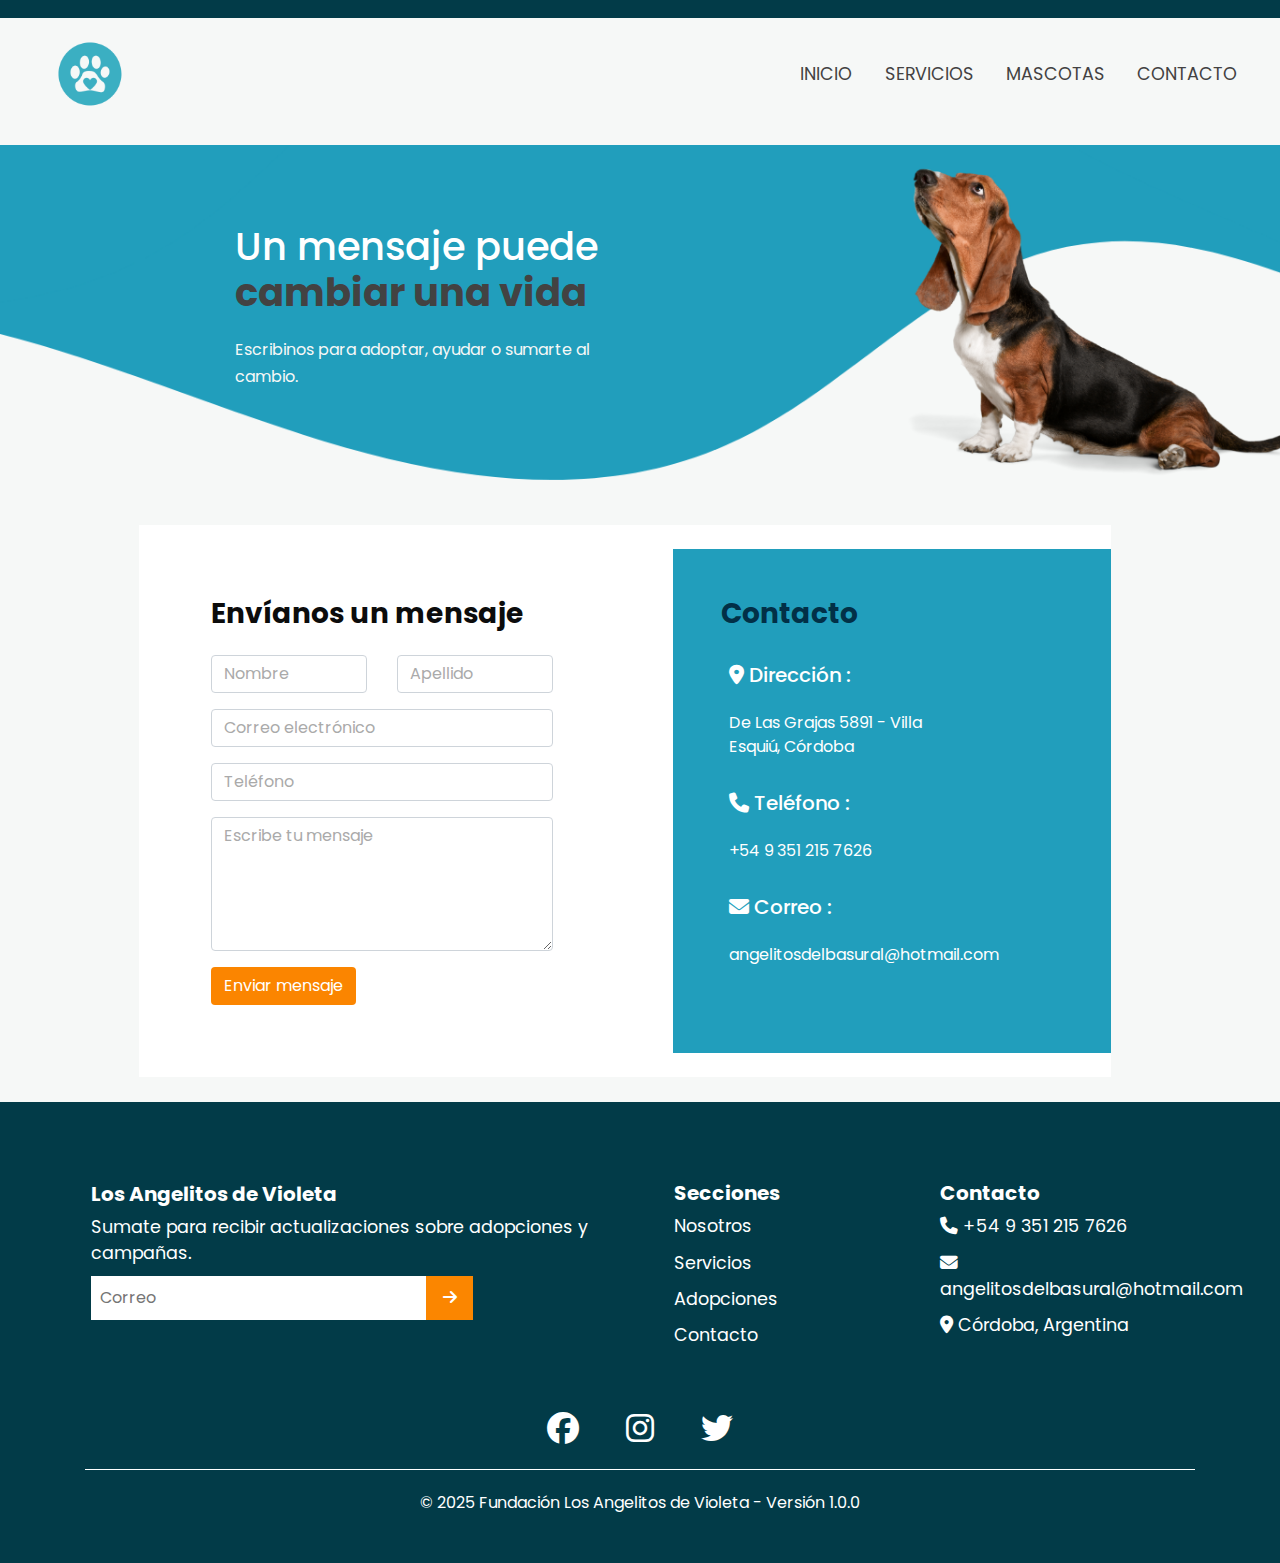
<file: contact.html>
<!DOCTYPE html>
<html>

<head>
  <!-- Basic -->
  <meta charset="utf-8" />
  <meta http-equiv="X-UA-Compatible" content="IE=edge" />
  <!-- Mobile Metas -->
  <meta name="viewport" content="width=device-width, initial-scale=1, shrink-to-fit=no" />
  <!-- Site Metas -->
  <meta name="keywords" content="" />
  <meta name="description" content="" />
  <meta name="author" content="" />

  <title>Los Agelitos de Violeta</title>
<meta name="description" content="Fundación dedicada al rescate y adopción de animales. Conocé nuestras historias, servicios y cómo podés ayudar.">

  <link rel="stylesheet" type="text/css"
    href="https://cdnjs.cloudflare.com/ajax/libs/OwlCarousel2/2.1.3/assets/owl.carousel.min.css" />

  <link rel="stylesheet" type="text/css" href="css/bootstrap.css" />


  <link href="https://fonts.googleapis.com/css?family=Dosis:400,500|Poppins:400,700&display=swap" rel="stylesheet">

  <link href="css/style.css" rel="stylesheet" />

  <link href="css/responsive.css" rel="stylesheet" />

  <link rel="stylesheet" href="https://cdnjs.cloudflare.com/ajax/libs/font-awesome/6.5.0/css/all.min.css">

</head>

<body>
  <div class="hero_area">
    <!-- header section strats -->
    <header class="header_section">
      <div class="container-fluid">
        <!-- BARRA DE NAVEGACION -->
        <nav class="navbar navbar-expand-lg custom_nav-container ">
          <a class="navbar-brand" href="index.html">
            <img id="logo" src="images/Diseño sin título.png" alt="">
          </a>
          <button class="navbar-toggler" type="button" data-toggle="collapse" data-target="#navbarSupportedContent"
            aria-controls="navbarSupportedContent" aria-expanded="false" aria-label="Toggle navigation">
            <span class="navbar-toggler-icon"></span>
          </button>

          <div class="collapse navbar-collapse" id="navbarSupportedContent">
            <div class="d-flex flex-column flex-lg-row align-items-center ml-auto">
              <ul class="navbar-nav">
                <li class="nav-item active">
                  <a class="nav-link" href="index.html">INICIO <span class="sr-only">(current)</span></a>
                </li>
                <li class="nav-item">
                  <a class="nav-link" href="service.html">SERVICIOS</a>
                </li>
                <li class="nav-item">
                  <a class="nav-link" href="pet.html">MASCOTAS</a>
                </li>
                <li class="nav-item">
                  <a class="nav-link" href="contact.html">CONTACTO</a>
                </li>
              </ul>
              <form class="form-inline my-2 my-lg-0 ml-lg-4 mb-3 mb-lg-0">
                <button class="btn my-2 my-sm-0 nav_search-btn" type="submit"></button>
              </form>
            </div>
          </div>

        </nav>
      </div>
      <!-- FIN BARRA DE NAVEGACION -->
      <section class="slider_section position-relative" data-fondo="contacto">
        <div class="container-fluid">
          <div class="row">
            <div class="col-md-4 offset-md-2">
              <div class="slider_detail-box">
                <h1>
                  Un mensaje puede
                  <span>
                    cambiar una vida
                  </span>
                </h1>
                <p>
                  Escribinos para adoptar, ayudar o sumarte al cambio.

                </p>

              </div>
            </div>

          </div>
        </div>
      </section>

      <section id="contacto" class="contact_section layout_padding">
        <div class="container-fluid" id="contenedor_formu">
          <div class="row w-100">
            <!-- Panel izquierdo con formulario (ahora es el formulario) -->
            <div class="col-md-6 form-section p-4" id="formulario">
              <div class="formulario_contenedor">
                <h3 class="mb-4"><strong>Envíanos un mensaje</strong> </h3>
                <form>
                  <div class="row mb-3">
                    <div class="col">
                      <input type="text" class="form-control" placeholder="Nombre" required>
                    </div>
                    <div class="col">
                      <input type="text" class="form-control" placeholder="Apellido" required>
                    </div>
                  </div>
                  <div class="mb-3">
                    <input type="email" class="form-control" placeholder="Correo electrónico" required>
                  </div>
                  <div class="mb-3">
                    <input type="tel" class="form-control" placeholder="Teléfono">
                  </div>
                  <div class="mb-3">
                    <textarea class="form-control" rows="5" placeholder="Escribe tu mensaje" required></textarea>
                  </div>
                  <button type="submit" class="btn contacto ">Enviar mensaje</button>
                </form>
              </div>
            </div>
      
            <!-- Panel derecho con información de contacto (ahora está en la parte de contacto) -->
            <div class="col-md-6 left-panel d-flex flex-column justify-content-center p-4" id="box">
              <div class="texto">
                <div class="info">
                  <h3 class="mb-4"><strong>Contacto</strong></h3>
                  <h5><i class="fas fa-map-marker-alt"></i> Dirección :</h5>
                  <p>De Las Grajas 5891 - Villa Esquiú, Córdoba</p>
                  <h5><i class="fas fa-phone"></i> Teléfono :</h5>
                  <p><a href="tel:+18001236879" class="text-white">+54 9 351 215 7626</a></p>
                  <h5><i class="fas fa-envelope"></i> Correo :</h5>
                  <p><a href="mailto:contact@example.com" class="text-white">angelitosdelbasural@hotmail.com</a></p>
                </div>
              </div>
            </div>
      
          </div>
        </div>
      </section>
      
 
   <!-- SECCION FOOTER -->
  <section class="info_section layout_padding2">
    <div class="container">

      <div class="row">

        <!-- Columna 1: Suscripción -->
        <div class="footer_col">
          <h5><strong>Los Angelitos de Violeta</strong></h4>
            <p>Sumate para recibir actualizaciones sobre adopciones y campañas.</p>
            <form class="subscribe_form">
              <input type="email" placeholder="Correo">
              <button type="submit">
                <i class="fas fa-arrow-right"></i>
              </button>
            </form>
        </div>

        <!-- Columna 2: Enlaces -->
        <div class="columnas_agrupadas">
          <div class="footer_col" style="flex: 1; min-width: 150px; margin: 20px;">
            <h5><strong>Secciones</strong></h5>
            <ul>
              <p><a href="#nosotros">Nosotros</a></p>
              <p><a href="#servicios">Servicios</a></p>
              <p><a href="#adopciones">Adopciones</a></p>
              <p><a href="#contacto">Contacto</a></p>
            </ul>
          </div>

          <!-- Columna 3: Contacto -->
          <div class="footer_col" style="flex: 1; min-width: 250px; margin: 20px;">
            <h5><strong>Contacto</strong></h5>
            <ul>
              <p><i class="fas fa-phone"></i> +54 9 351 215 7626</p>
              <p><i class="fas fa-envelope"></i> angelitosdelbasural@hotmail.com</p>
              <p><i class="fas fa-map-marker-alt"></i> Córdoba, Argentina</p>
            </ul>
          </div>
        </div>

      </div>

      <div id="iconos_redes_sociales">
        <a href="https://facebook.com" target="_blank">
          <i class="fab fa-facebook fa-2x"></i>
        </a>
        <a href="https://instagram.com" target="_blank">
          <i class="fab fa-instagram fa-2x"></i>
        </a>
        <a href="https://twitter.com" target="_blank">
          <i class="fab fa-twitter fa-2x"></i>
        </a>
      </div>

      <div id="derechos">
        © 2025 Fundación Los Angelitos de Violeta - Versión 1.0.0 </div>

      </div>
  </section>

  <script type="text/javascript" src="js/jquery-3.4.1.min.js"></script>
  <script type="text/javascript" src="js/bootstrap.js"></script>
  </div>

  <body>

  </body>

</html
</file>
<file: css/style.css>
body {
  font-family: "Poppins", sans-serif;
  color: #0c0c0c;
  background-color: #ffffff;
}

/* Seccion nuestros servicios y nuestra historia */
.layout_padding,
.layout_padding2 {
  padding: 2% 0;
}

/* Seccion Historias que Inspiran */
.layout_padding-bottom {
  padding-bottom: 4%;
}

/* Titulo secciones en negrita */
.custom_heading {
  color: #000000;
}

/* Titulo secciones en negrita */
.custom_heading span {
  color: #fb8500;
}

/* con before agregamos la linea azul antes de la navbar */
.hero_area::before {
  content: "";
  position: absolute;
  width: 100%;
  height: 2%;
  background-color: #023b48;
}

/* contenedor general de la navbar */
.header_section {
  background-color: #f6f8f7;
  padding-top: 1%;
}

/* contenedor de la navbar */
.header_section .container-fluid {
  padding-right: 2%;
  padding-left: 2%;
}

/* Botones navbar */
.navbar-nav .nav-item,
.navbar-nav button {
  padding: 2% 2%;

}

/* Estilo Botones de la barra de navegacion */
.custom_nav-container.navbar-expand-lg .navbar-nav .nav-link {
  color: #434242;
  text-transform: uppercase;
  font-size: clamp(0.9rem, 2vw, 1.1rem);
}

/* estilos para los enlaces */
a,
a:hover,
a:focus {
  text-decoration: none;
}

/* estilo para la lupa */
.custom_nav-container i {
  font-size: 150%;
}

/* contenedor logo */
.navbar-brand {
  display: -webkit-box;
  display: -ms-flexbox;
  display: flex;
  -webkit-box-align: center;
  -ms-flex-align: center;
  align-items: start;
  -webkit-box-orient: vertical;
  -webkit-box-direction: normal;
  -ms-flex-direction: column;
  flex-direction: column;
}

/* Logo fundacion */
.navbar-brand img {
  max-width: 6rem;
}


/* Icono de menu cuando se achica pantalla */
.custom_nav-container .navbar-toggler .navbar-toggler-icon {
  background-image: url(../images/menu.png);
  background-size: 4rem;
}

/* FIN NAVBAR */

/* Contenedor seccion bienvenida */
.slider_section {
  background-image: url(../images/perro.png);
  padding: 7% 0;
  background-size: cover;
  background-repeat: no-repeat;
}

/* Contenedor texto bievenida */
.slider_section .row {
  -webkit-box-align: center;
  -ms-flex-align: center;
  align-items: center;
}

/* Estilo para el texto + grande de bienvenida */
.slider_detail-box h1 {
  font-size: clamp(1.2rem, 3vw, 3.5rem);
  color: #ffffff;
}

/* estilo pra el texto en negro de bienvenida */
.slider_detail-box h1 span {
  display: inline-block;
  color: #434242;
  font-weight: bold;
}

/* estilo para subtitulo de bienvenida */
.slider_detail-box p {
  color: #f6f8f7;
  margin: 5% 0 5% 0;
  font-size: clamp(1rem, 1.2vw, 1.5rem);
  line-height: 1.7;
}

/* estilo para boton de conocenos y contacto */
.slider_detail-box .btn-box .btn-1,
.slider_detail-box .btn-box .btn-2 {
  display: inline-block;
  padding: 1.8% 5%;
  margin-right: 10px;
}

/* estilo para boton de conocenos */
.slider_detail-box .btn-box .btn-1,
.about_section .detail-box a,
.service_section a {
  display: inline-block;
  background-color: #023b48;
  border: 1px solid #023b48;
  color: #ffffff;
  text-align: center;
  text-decoration: none;
  transition: background-color 0.3s ease, color 0.3s ease;

}

.about_section .detail-box a,
.service_section a {
  padding: 1.8% 3%;
}

.slider_detail-box .btn-box .btn-1:hover,
.about_section .detail-box a:hover,
.service_section a:hover {
  background-color: transparent;
  color: #023b48;
}

/* estilo para boton de contacto */
.slider_detail-box .btn-box .btn-2 {
  background-color: #ffffff;
  border: 1px solid #ffffff;
  color: #023b48;
}

.slider_detail-box .btn-box .btn-2:hover {
  background-color: transparent;
  color: #ffffff;
}

/* SECCION OPINION ADOPTANTES */
/* estilos para el contenedor de los botones del carousel */
.carousel-indicators {
  bottom: -20%;
}

/* estilos para botones del carousel */
.carousel-indicators li {
  width: clamp(0.5rem, 1vw, 1rem);
  height: clamp(0.5rem, 1vw, 1rem);
  border-radius: 100%;
  opacity: 1;
  background-color: #023047 !important;
}

/* estilos para botones del carousel seleccionados */
.carousel-indicators .active {
  background-color: #acacac !important;
}

/* SECCION NUESTRA HISTORIA */
/* estilo para fondo de la seccion */
.about_section {
  background-image: url(../images/about-bg.png);
  background-size: cover;
}

/* estilo para el conteneor de historia */
.about_section .row {
  -webkit-box-align: baseline;
  -ms-flex-align: baseline;
  align-items: center;
}

/* estilo para la imagen */
.about_section .img-box img {
  width: 100%;
}

/* estilo para texto de historia */
.about_section .detail-box p {
  text-align: justify;
}

/* SECCION SERVICIOS DE LA FUNDACION */
.service_section .row .col-md-4 {
  display: -webkit-box;
  display: -ms-flexbox;
  display: flex;
  -webkit-box-orient: vertical;
  -webkit-box-direction: normal;
  -ms-flex-direction: column;
  flex-direction: column;
  -webkit-box-align: center;
  -ms-flex-align: center;
  align-items: center;

}

/* estilo para imagen de fondo de la seccion */
.service_section {
  background-image: url(../images/fondo.png);
  background-repeat: no-repeat;
  background-position: right center;
  background-size: contain;
  position: relative;
}

/* estilo para contenedor de iconos de los servicios */
.service_section .img_box {
  width: auto;
  height: auto;
  background-color: transparent;
  display: inline-block;
  border-radius: 0;
  margin-bottom: 2%;
}

/* estilo para iconos */
.service_section .img_box img {
  width: 50%;
  height: auto;
  display: block;
  margin: 0 auto;
}

/* estilo para titulos de los servicios*/
.service_section .detail_box h6 {
  font-weight: bold;
  text-align: center;

}

/* estilo para textos de los servicios*/
.service_section .detail_box p {
  text-align: center;
  line-height: 1.5;
}

/* SECCION GALERIA DE RESCATADOS */
.gallery-section {
  background-color: #ffffff;

}

.gallery-section .container {
  display: -webkit-box;
  display: -ms-flexbox;
  display: flex;
  -ms-flex-wrap: wrap;
  flex-wrap: wrap;
  -webkit-box-pack: justify;
  -ms-flex-pack: justify;
  justify-content: space-between;
  -webkit-box-align: stretch;
  -ms-flex-align: stretch;
  align-items: stretch;

}

/* estilo para titulo en negrita*/
.gallery-section .container strong {
  color: #fb8500;
}

/* estilo para contenedor cards*/
.card-container {
  display: flex;
  flex-wrap: wrap;
  justify-content: center;
  gap: 1rem;
  width: 100%;
}

/* estilo para card*/
.card-wrapper {
  flex-basis: 15%;
  /* Ajusta el ancho de cada tarjeta */
}

/* estilo para imagen de la card*/
.pet-img {
  width: 100%;
  max-width: 15rem;
  object-fit: cover;
  position: relative;
  margin-bottom: -12rem;
  z-index: 1;
}

/* estilo para cada card*/
.pet-info-card {
  border-radius: 1rem;
  min-height: 15rem;
  background-color: #fff;
  box-shadow: 0 0.4rem 1.2rem rgba(0, 0, 0, 0.079);
  position: relative;
  padding-top: 8rem;
  padding-bottom: 2rem;
  text-align: center;
  display: flex;
  flex-direction: column;
  justify-content: flex-start;
  align-items: center;
}

/* Estilo para texto de card de mascota */
.pet-info-card .mb-1 {
  color: rgb(0, 0, 0);
  font-size: clamp(1.5rem, 3.5vw, 1rem);
  /* Escalable */
  padding: 0.3rem 0.7rem;
  width: fit-content;
}

/* Estilo pra texto de hembra o macho mascot */
.pet-info-card .mb-2 {
  background-color: #023047;
  color: white;
  font-size: clamp(0.8rem, 2.5vw, 0.9rem);
  /* Escalable */
  padding: 0.3rem 0.7rem;
  width: fit-content;
  max-width: 90%;
  border-radius: 0.5rem;
}

/* SECCION HISTORIAS QUE INSPIRAN */
/* Estilo para el contenedor de los comentarios */
.client_section .pl-100 {
  display: flex;
  justify-content: center;
  /* Centra horizontalmente */
  align-items: center;
}

/* estilo para el borde del contenedor de los comentarios */
.client_section .client_container {
  width: 80%;
  display: -webkit-box;
  display: -ms-flexbox;
  display: flex;
  margin: 0 auto;
  border: 0.1rem solid #5f5b5b;
  -webkit-box-align: center;
  -ms-flex-align: center;
  align-items: center;
  padding: 30px 0;
}

/* estilo contenedor imagenes adoptantes */
.client_section .client_container .img_box {
  width: 30vw;
  /* 30% del ancho de la ventana */
  max-width: 200px;
  /* no se agranda más de 200px */
  aspect-ratio: 1 / 1;
  /* mantiene proporción cuadrada */
  overflow: hidden;
  margin: 0 auto;
  margin-left: -10%;
}

/* estilo para imagen adoptante */
.client_section .client_container .img_box img {
  width: 100%;
  height: 100%;
  object-fit: cover;
  /* recorta sin deformar */
  display: block;
}

/* estilo para texto adoptante */
.client_section .client_container .detail_box {
  padding: 0 5%;
}

/* SECCION MAPS Y CONTACTO */
/* estilo para el contenedo general */
.map_section {
  position: relative;
}

/* estilo para el mapa */
.map_section #map {
  position: absolute;
}

/* estilo para el contenedor formulario contacto */
.map_section .form_container {
  position: relative;
  width: 50%;
  z-index: 9;
}

/* estilo para el formulario contacto */
.map_section .form_container form {
  background-color: rgba(255, 255, 255, 0.98);
  padding: 4vw;
  margin: 4vw 0;
}

/* estilo para los inputs del formulario contacto */
.map_section .form_container input {
  border: none;
  outline: none;
  background-color: transparent;
  border-bottom: 0.1rem solid #a7a7a7;
  padding-top: 35px;
  width: 100%;
}

/* estilo para el titulo del formulario contacto */
.map_section .form_container h3 {
  color: #023b48;
}

/* estilo para el boton formulario contacto */
.map_section .form_container button {
  padding: 2% 2%;
  background-color: #023b48;
  border: 0.1vw solid #023b48;
  color: #ffffff;
  border-radius: 30px;
  width: 50%;
  margin-top: 5%;
}

/* estilo para el boton seleccionado formulario contacto */
.map_section .form_container button:hover {
  background-color: transparent;
  color: #023b48;
}

/* SECCION FOOTER */
/* Estilo contenedor general */
.info_section {
  background-color: #023b48;
}

/* estilo para contenedor de texto del footer */
.info_section .row {
  display: flex;
  flex-wrap: wrap;
  justify-content: space-between;
  padding: 3% 0;
  color: rgb(255, 255, 255);
}

/* estilo para columnas */
.columnas_agrupadas{
  display: flex;
  flex-wrap: wrap;
}


/* estilo para input de correo suscripcion */
.subscribe_form {
  display: flex;
}

/* estilo iput */
.subscribe_form input {
  flex: 1;
  padding: 3%;
  border: none;
}

/* estilo boton eviar correo */
.subscribe_form button {
  background-color: #fb8600;
  border: none;
  padding:2% 5%;
  color: white;
}

/* estilo para iconos */
#iconos_redes_sociales,
#iconos_redes_sociales a {
  text-align: center;
  padding-bottom: 2%;
  color: white;
  margin: 0 2%;
}

/* estilo para texto de derechos */
#derechos {
  text-align: center;
  font-size: clamp(1rem, 2.5vw, 1rem);
  /* Tamaño fluido entre 10px y 14px */
  border-top: 1px solid #ffffff;
  padding: 2% 0;
  color: white;
  line-height: 1.4;
  word-break: break-word;
}

/* estilo para columnas */
.footer_col {
  flex: 1;
  min-width: 12%;
  margin: 1.8%;
  display: flex;
  flex-direction: column;
  align-items: flex-start;
}
/* estilo para columna servicios */
.footer_col ul {
  padding: 0;
  margin: 0;
  list-style-type: none;
}

.footer_col p {
  margin-bottom: 10px;
}

.footer_col a,
.footer_col p {
  text-decoration: none;
  color: #ffffff;
  font-size: clamp(1.1rem, 2.5vw, 0.9rem);
}

#contacto {
  display: flex;
  align-items: center;
  width: 100%;
  margin: 0; 
}

#contenedor_formu{
  width: 80%;
  display: flex;
  justify-content: space-between;
  align-items: flex-start; 
}
#box {
  background-color: white;
  width: 100%;
  margin: 0;
  padding: 0;
}

.texto {
  display: flex;
  text-align: left;
  align-items:star; 
  justify-content: start;
  height: 100%;
  padding: 3rem;
  margin-left: 1.5rem;
  background-color: #219ebc;
  width: 100%; 
  color: rgb(255, 255, 255);

}
.info{
  width: 70%; 
}

.info h3{
  color:#023047 ;
}

.info h5,
.info p{
  padding: 0.5rem;
}
.formulario_contenedor{
  padding: 3rem;
  background-color: #ffffff;
}

.left-panel {
  display: flex;
  flex-direction: column;
  justify-content: center;
  padding: 0; 
}

.left-panel a {
  color: #00cc66;
  text-decoration: none;
}

.form-control::placeholder {
  color: #aaa;
}

.form-section {
  padding: 40px;
  background-color: #fff;
}

.btn.contacto {
  background-color: #fb8500;
  color: white;
}


.slider_section[data-fondo="contacto"] {
  background-image: url(../images/fondito.png);
  background-position: center 10px; /* ajustá el -50px a tu gusto */
}
</file>
<file: css/responsive.css>
/* Desktop pequeños */
@media (max-width: 1200px) {
  .hero_area {
    height: auto;
  }

  /* seccion nuestros servicios */
  /* estilo texto servicios */
  .service_section .detail_box p {
    font-size: clamp(0.7rem, 1vw, 0.9rem);
  }

  /* estilo para titulos secciones Historias que inspira,Nuestros servios,etc... */
  .custom_heading {
    font-size: clamp(1.7rem, 2vw, 2.5rem);
  }

  /* estilo para texto de botones */
  .slider_detail-box .btn-box .btn-1,
  .about_section .detail-box a,
  .service_section a {
    font-size: clamp(0.6rem, 2vw, 0.8rem);
  }

  .slider_detail-box .btn-box .btn-2 {
    font-size: clamp(0.6rem, 2vw, 0.8rem);
  }

  /* Estilo para texto de card de mascota */
  .pet-info-card .mb-1 {
    font-size: clamp(1.2rem, 1vw, 1rem);
  }

  /* Estilo pra texto de hembra o macho mascot */
  .pet-info-card .mb-2 {
    font-size: clamp(0.8rem, 1vw, 1rem);
  }

  /* estilo para letras seccion footer */
  .footer_col p,
  .footer_col a {
    font-size: clamp(0.8rem, 2vw, 0.9rem);
  }


}

@media (max-width: 992px) {

  /* estilo para texto de bienvenida */
  .slider_detail-box h1 {
    font-size: clamp(1.9rem, 1.5vw, 2.5rem);
  }

  /* estilo para texto NUESTRA HISTORIA */
  .about_section .detail-box p {
    font-size: clamp(0.94rem, 1vw, 2.5rem);
  }

  /* seccion servicios */
  /* estilo para correr imagen del perro mas a un costado */
  .service_section {
    background-position: 300% center;
    /* antes: right center */
  }

  /* estilo para imagenes de cada servicio */
  .service_section .img_box img {
    width: 65%;
  }

  /* estilo para texto de los servicios */
  .service_section .detail_box p {
    font-size: clamp(0.82rem, 1vw, 1rem);

  }

  /* estilo para contenedor de los servicios */
  .service_section .container {
    padding-right: 5%;
  }

  /* SECCION HISTORIAS QUE INSPIRAN */
  /* estilo para el carousel */
  #carouselExample2Indicators {
    width: 100%;
    min-height: 220px;
    height: auto;
  }

  /* Texto adoptante */
  .client_section .client_container .detail_box {
    font-size: clamp(0.82rem, 1vw, 1rem);
  }

  /* estilo para texto */
  .client_section .client_container .detail_box p {
    margin-bottom: 0;
    overflow-wrap: break-word;
    word-wrap: break-word;
  }

  /* Seccion formulario contacto */
  .map_section .form_container h3 {
    font-size: clamp(0.82rem, 4vw, 1.4rem);
  }

  /* estilo para texto de los inputs */
  .map_section .form_container input {
    font-size: clamp(0.5rem, 2vw, 0.8rem);
  }

  /* estilo para boton enviar formulario */
  .map_section .form_container button {
    font-size: clamp(0.7rem, 2vw, 0.85rem);
  }

  /* SECCION FOOTER */
  .footer_col p,
  .footer_col a {
    font-size: clamp(0.5rem, 2vw, 0.8rem);
  }

  /* Estilo para input */
  .subscribe_form input {
    font-size: clamp(0.5rem, 2vw, 0.7rem);
  }

  /* estilo para iconos de redes */
  #iconos_redes_sociales,
  #iconos_redes_sociales a {
    font-size: clamp(0.5rem, 2vw, 0.85rem);
  }

  /* estilo para texto derechos */
  #derechos {
    font-size: clamp(0.8rem, 1vw, 0.5rem);

  }

  /* CONTACTO */
  .formulario_contenedor input,
  .formulario_contenedor textarea,
  .btn.contacto {
    font-size: clamp(0.8rem, 1vw, 0.5rem);
  }


  .info p {
    font-size: clamp(0.85rem, 1vw, 0.5rem);
  }
}

@media (max-width: 768px) {

  /* SECCION BIENVENIDA */
  /* estilo para cambiar foto de fondo */
  .slider_section {
    background-image: url(../images/fondo_celu.png);
  }

  .slider_detail-box {
    text-align: center;
  }

  /* SECCION NUESTRA HISTORIA */
  /* estilo para contenedor general */
  .about_section {
    text-align: center;
  }

  /* estilo para imagen de la seccion */
  .about_section .img-box img {
    width: 50%;
  }

  /* SECCION SERVICIOS */
  /* Estilo para el contenedor */
  .service_section {
    text-align: center;
    background-image: none;
  }

  /* estilo para iconos de los servicios */
  .service_section .img_box img {
    width: 22%;
  }

  /* SECCION NUESTROS ADOPTADOS */
  /* estilo para titulo */
  .gallery-section .container {
    display: flex;
    justify-content: center;
  }

  /* SECCION OPINION ADOPTANTES */
  /* Texto adoptante */
  .client_section .client_container .detail_box {
    font-size: clamp(0.69rem, 1vw, 1rem);
  }

  /* SECCION CONTACTO */
  /* Estilo contenedor formulario */
  .map_section .form_container {
    margin-left: 6%;
  }

  /* estilo  para columnas footer */
  .row {
    flex-direction: column;
    /* Cambia a una disposición en columna */
    align-items: center;
  }

}
</file>
